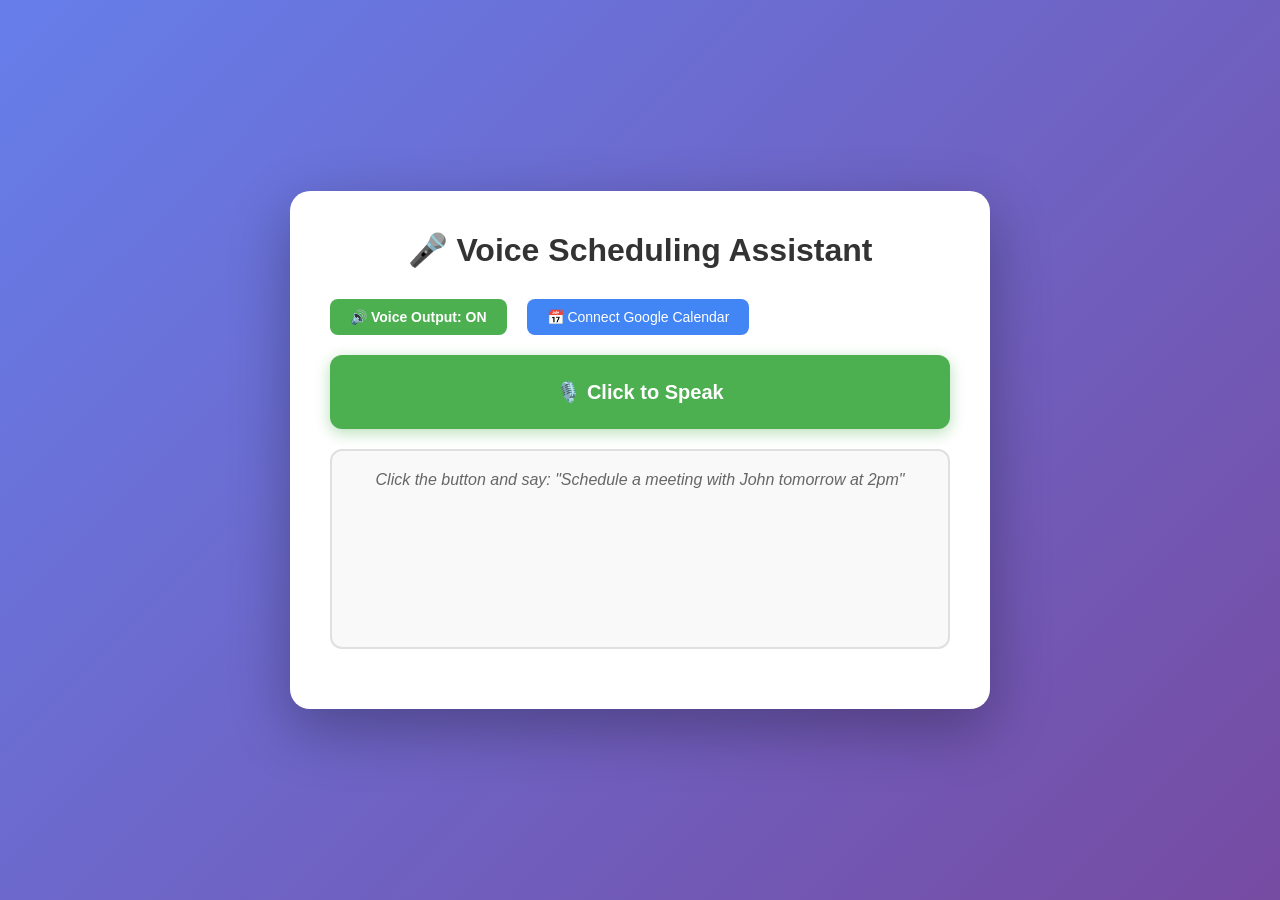
<file: index.html>
<!DOCTYPE html>
<html lang="en">
<head>
    <meta charset="UTF-8">
    <meta name="viewport" content="width=device-width, initial-scale=1.0">
    <title>Voice Scheduling Assistant</title>
    <style>
        * {
            margin: 0;
            padding: 0;
            box-sizing: border-box;
        }
        
        body {
            font-family: 'Segoe UI', Tahoma, Geneva, Verdana, sans-serif;
            background: linear-gradient(135deg, #667eea 0%, #764ba2 100%);
            min-height: 100vh;
            display: flex;
            justify-content: center;
            align-items: center;
            padding: 20px;
        }
        
        .container {
            background: white;
            padding: 40px;
            border-radius: 20px;
            box-shadow: 0 20px 60px rgba(0,0,0,0.3);
            max-width: 700px;
            width: 100%;
        }
        
        h1 {
            color: #333;
            text-align: center;
            margin-bottom: 30px;
            font-size: 2em;
        }
        
        .voice-btn {
            width: 100%;
            padding: 25px;
            font-size: 20px;
            font-weight: bold;
            background: #4CAF50;
            color: white;
            border: none;
            border-radius: 12px;
            cursor: pointer;
            transition: all 0.3s ease;
            box-shadow: 0 4px 15px rgba(76, 175, 80, 0.4);
        }
        
        .voice-btn:hover {
            background: #45a049;
            transform: translateY(-2px);
            box-shadow: 0 6px 20px rgba(76, 175, 80, 0.6);
        }
        
        .voice-btn.recording {
            background: #f44336;
            animation: pulse 1.5s infinite;
        }
        
        @keyframes pulse {
            0%, 100% { opacity: 1; }
            50% { opacity: 0.7; }
        }
        
        #conversation {
            min-height: 200px;
            max-height: 400px;
            overflow-y: auto;
            padding: 20px;
            border: 2px solid #e0e0e0;
            border-radius: 12px;
            margin: 20px 0;
            background: #f9f9f9;
        }
        
        .message {
            margin: 15px 0;
            padding: 12px;
            border-radius: 8px;
        }
        
        .user-message {
            background: #e3f2fd;
            border-left: 4px solid #2196F3;
        }
        
        .assistant-message {
            background: #f3e5f5;
            border-left: 4px solid #9c27b0;
        }
        
        .message-label {
            font-weight: bold;
            margin-bottom: 5px;
            font-size: 14px;
        }
        
        .confirmation-buttons {
            display: flex;
            gap: 10px;
            margin-top: 15px;
        }
        
        .confirm-btn, .cancel-btn {
            flex: 1;
            padding: 12px;
            border: none;
            border-radius: 8px;
            font-size: 16px;
            font-weight: bold;
            cursor: pointer;
            transition: all 0.3s;
        }
        
        .confirm-btn {
            background: #4CAF50;
            color: white;
        }
        
        .confirm-btn:hover {
            background: #45a049;
        }
        
        .cancel-btn {
            background: #f44336;
            color: white;
        }
        
        .cancel-btn:hover {
            background: #da190b;
        }
        
        .meeting-details {
            background: #e8f5e9;
            padding: 15px;
            border-radius: 8px;
            margin-top: 10px;
        }
        
        .meeting-details p {
            margin: 8px 0;
            font-size: 15px;
        }
        
        .reset-btn {
            width: 100%;
            padding: 12px;
            margin-top: 15px;
            background: #2196F3;
            color: white;
            border: none;
            border-radius: 8px;
            font-size: 16px;
            cursor: pointer;
        }
        
        .reset-btn:hover {
            background: #0b7dda;
        }
        
        .controls {
            display: flex;
            gap: 10px;
            margin-bottom: 20px;
        }
        
        .voice-toggle {
            padding: 10px 20px;
            background: #9c27b0;
            color: white;
            border: none;
            border-radius: 8px;
            cursor: pointer;
            font-size: 14px;
            font-weight: bold;
            transition: all 0.3s;
        }
        
        .voice-toggle:hover {
            background: #7b1fa2;
        }
        
        .voice-toggle.active {
            background: #4CAF50;
        }
    </style>
</head>
<body>
    <div class="container">
        <h1>🎤 Voice Scheduling Assistant</h1>
        
        <div class="controls">
            <button id="voiceToggle" class="voice-toggle active">🔊 Voice Output: ON</button>
            <button id="googleAuth" class="google-auth-btn" style="background: #4285f4; color: white; padding: 10px 20px; border: none; border-radius: 8px; cursor: pointer; font-size: 14px; margin-left: 10px;">📅 Connect Google Calendar</button>
        </div>
        
        <button id="voiceBtn" class="voice-btn">🎙️ Click to Speak</button>
        
        <div id="conversation">
            <p style="color: #666; text-align: center;"><em>Click the button and say: "Schedule a meeting with John tomorrow at 2pm"</em></p>
        </div>
        
        <button id="resetBtn" class="reset-btn" style="display: none;">🔄 Start New Conversation</button>
    </div>

    <script>
        const voiceBtn = document.getElementById('voiceBtn');
        const conversation = document.getElementById('conversation');
        const resetBtn = document.getElementById('resetBtn');
        const voiceToggle = document.getElementById('voiceToggle');
        const googleAuth = document.getElementById('googleAuth');

        // Session state
        let conversationHistory = [];
        let currentData = null;
        let awaitingConfirmation = false;
        let voiceOutputEnabled = true;
        
        // Check if user returned from OAuth
        const urlParams = new URLSearchParams(window.location.search);
        if (urlParams.get('auth') === 'success') {
            alert('✅ Google Calendar connected successfully!');
            window.history.replaceState({}, document.title, "/");
        } else if (urlParams.get('auth') === 'error') {
            alert('❌ Failed to connect Google Calendar: ' + urlParams.get('message'));
            window.history.replaceState({}, document.title, "/");
        }
        
        // Google Auth handler
        googleAuth.addEventListener('click', async () => {
            try {
                const API_BASE_URL = window.location.hostname === 'localhost' 
                    ? 'http://127.0.0.1:8000'
                    : '';
                    
                const response = await fetch(`${API_BASE_URL}/api/auth/google`);
                const data = await response.json();
                
                if (data.auth_url) {
                    window.location.href = data.auth_url;
                } else {
                    alert('Failed to initiate Google auth');
                }
            } catch (error) {
                console.error('Auth error:', error);
                alert('Failed to connect Google Calendar');
            }
        });
        
        // Text-to-Speech setup
        const synth = window.speechSynthesis;
        let utterance = null;

        // Voice toggle handler
        voiceToggle.addEventListener('click', () => {
            voiceOutputEnabled = !voiceOutputEnabled;
            voiceToggle.textContent = voiceOutputEnabled ? '🔊 Voice Output: ON' : '🔇 Voice Output: OFF';
            voiceToggle.classList.toggle('active');
            
            // Stop any ongoing speech
            if (!voiceOutputEnabled && synth.speaking) {
                synth.cancel();
            }
        });
        
        // Function to speak text
        function speak(text) {
            if (!voiceOutputEnabled) return;
            
            // Cancel any ongoing speech
            if (synth.speaking) {
                synth.cancel();
            }
            
            // Remove HTML tags for cleaner speech
            const cleanText = text.replace(/<[^>]*>/g, '').replace(/[📅🕐⏱️📋👤✅❌]/g, '');
            
            utterance = new SpeechSynthesisUtterance(cleanText);
            utterance.rate = 0.9;
            utterance.pitch = 1;
            utterance.volume = 1;
            
            // Use a pleasant voice if available
            const voices = synth.getVoices();
            const preferredVoice = voices.find(voice => 
                voice.name.includes('Female') || voice.name.includes('Samantha') || voice.name.includes('Google')
            );
            if (preferredVoice) {
                utterance.voice = preferredVoice;
            }
            
            synth.speak(utterance);
        }
        
        // Load voices (needed for some browsers)
        if (synth.onvoiceschanged !== undefined) {
            synth.onvoiceschanged = () => {
                synth.getVoices();
            };
        }
        
        const SpeechRecognition = window.SpeechRecognition || window.webkitSpeechRecognition;
        
        if (!SpeechRecognition) {
            alert('Speech recognition not supported. Use Chrome or Edge.');
            voiceBtn.disabled = true;
        }

        const recognition = new SpeechRecognition();
        recognition.lang = 'en-US';
        recognition.continuous = false;
        recognition.interimResults = false;

        let isRecording = false;

        voiceBtn.addEventListener('click', () => {
            if (!isRecording) {
                recognition.start();
            } else {
                recognition.stop();
            }
        });

        recognition.onstart = () => {
            voiceBtn.textContent = '🔴 Recording... Click to Stop';
            voiceBtn.classList.add('recording');
            isRecording = true;
        };

        recognition.onresult = (event) => {
            const speechResult = event.results[0][0].transcript;
            addMessage('user', speechResult);
            processConversation(speechResult);
        };

        recognition.onerror = (event) => {
            addMessage('error', `Error: ${event.error}`);
            resetButton();
        };

        recognition.onend = () => {
            resetButton();
        };

        function resetButton() {
            voiceBtn.textContent = '🎙️ Click to Speak';
            voiceBtn.classList.remove('recording');
            isRecording = false;
        }

        function addMessage(type, text) {
            const messageDiv = document.createElement('div');
            messageDiv.className = `message ${type}-message`;
            
            const label = document.createElement('div');
            label.className = 'message-label';
            label.textContent = type === 'user' ? 'You:' : 'Assistant:';
            
            const content = document.createElement('div');
            content.innerHTML = text;
            
            messageDiv.appendChild(label);
            messageDiv.appendChild(content);
            conversation.appendChild(messageDiv);
            conversation.scrollTop = conversation.scrollHeight;
            
            // Speak assistant messages
            if (type === 'assistant') {
                speak(text);
            }
        }

        // Helper function to calculate end time
        function calculateEndTime(startTime, durationMinutes) {
            if (!durationMinutes) return null;
            
            const [hours, minutes] = startTime.split(':').map(Number);
            const startDate = new Date();
            startDate.setHours(hours, minutes, 0, 0);
            
            const endDate = new Date(startDate.getTime() + durationMinutes * 60000);
            
            const endHours = String(endDate.getHours()).padStart(2, '0');
            const endMinutes = String(endDate.getMinutes()).padStart(2, '0');
            
            return `${endHours}:${endMinutes}`;
        }

        // Helper function to format time range
        function formatTimeRange(startTime, duration) {
            if (duration) {
                const endTime = calculateEndTime(startTime, duration);
                return `${startTime} to ${endTime}`;
            }
            return startTime;
        }

        async function processConversation(userInput) {
            try {
                conversationHistory.push(userInput);

                // Use production API or local
                const API_BASE_URL = window.location.hostname === 'localhost' 
                    ? 'http://127.0.0.1:8000'
                    : '/api';

                const response = await fetch(`${API_BASE_URL}/schedule`, {
                    method: 'POST',
                    headers: {
                        'Content-Type': 'application/json',
                    },
                    body: JSON.stringify({
                        conversation: userInput,
                        conversation_history: conversationHistory,
                        current_data: currentData,
                        access_token: ''
                    })
                });

                const data = await response.json();
                console.log('Backend response:', data);

                handleResponse(data);

            } catch (error) {
                console.error('Error:', error);
                addMessage('assistant', `❌ Error: ${error.message}`);
            }
        }

        function handleResponse(data) {
            const status = data.status;

            if (status === 'out_of_scope') {
                addMessage('assistant', data.message);
                conversationHistory.push(data.message);
            }
            else if (status === 'cancelled') {
                addMessage('assistant', data.message);
                if (data.reset) {
                    resetSession();
                }
            }
            else if (status === 'incomplete') {
                currentData = data.extracted_data;
                addMessage('assistant', data.message);
                conversationHistory.push(data.message);
                showCollectedInfo(data.extracted_data);
            }
            else if (status === 'ambiguous') {
                currentData = data.extracted_data;
                addMessage('assistant', data.message);
                conversationHistory.push(data.message);
            }
            else if (status === 'awaiting_confirmation') {
                currentData = data.extracted_data;
                awaitingConfirmation = true;
                showConfirmation(data.meeting, data.message);
                conversationHistory.push(data.message);
            }
            else if (status === 'confirmed') {
                addMessage('assistant', data.message);
                showFinalMeeting(data.meeting);
                resetSession(); // Auto-reset after successful booking
                resetBtn.style.display = 'block';
            }
            else if (status === 'error') {
                addMessage('assistant', `❌ ${data.message || data.error}`);
            }
        }

        function showCollectedInfo(extractedData) {
            let info = '<div style="background: #fff3cd; padding: 10px; border-radius: 5px; margin-top: 10px;">';
            info += '<strong>📝 Collected:</strong><br>';
            
            if (extractedData.name && extractedData.name !== 'MISSING') {
                info += `Name: ${extractedData.name}<br>`;
            }
            if (extractedData.date && extractedData.date !== 'MISSING') {
                info += `Date: ${extractedData.date}<br>`;
            }
            if (extractedData.time && extractedData.time !== 'MISSING') {
                const timeDisplay = formatTimeRange(extractedData.time, extractedData.duration);
                info += `Time: ${timeDisplay}<br>`;
            }
            if (extractedData.duration) {
                info += `Duration: ${extractedData.duration} minutes<br>`;
            }
            
            info += '</div>';
            
            const lastMessage = conversation.lastElementChild;
            if (lastMessage) {
                lastMessage.innerHTML += info;
            }
        }

        function showConfirmation(meeting, confirmationMessage) {
            let html = `<div>${confirmationMessage}</div>`;
            html += `<div class="meeting-details">`;
            html += `<p><strong>👤 Name:</strong> ${meeting.name}</p>`;
            html += `<p><strong>📅 Date:</strong> ${meeting.date}</p>`;
            
            // Show time range if duration exists
            const timeDisplay = formatTimeRange(meeting.time, meeting.duration);
            html += `<p><strong>🕐 Time:</strong> ${timeDisplay}</p>`;
            
            if (meeting.duration) {
                html += `<p><strong>⏱️ Duration:</strong> ${meeting.duration} minutes</p>`;
            }
            html += `<p><strong>📋 Title:</strong> ${meeting.title}</p>`;
            html += `</div>`;
            html += `<div class="confirmation-buttons">
                <button class="confirm-btn" onclick="confirmMeeting(true)">✅ Yes, Schedule It</button>
                <button class="cancel-btn" onclick="confirmMeeting(false)">❌ No, Cancel</button>
            </div>`;
            
            addMessage('assistant', html);
        }

        function showFinalMeeting(meeting) {
            let html = '<div class="meeting-details">';
            html += `<p><strong>👤 Name:</strong> ${meeting.name}</p>`;
            html += `<p><strong>📅 Date:</strong> ${meeting.date}</p>`;
            
            // Show time range if duration exists
            const timeDisplay = formatTimeRange(meeting.time, meeting.duration);
            html += `<p><strong>🕐 Time:</strong> ${timeDisplay}</p>`;
            
            if (meeting.duration) {
                html += `<p><strong>⏱️ Duration:</strong> ${meeting.duration} minutes</p>`;
            }
            html += `<p><strong>📋 Title:</strong> ${meeting.title}</p>`;
            html += '</div>';
            
            const lastMessage = conversation.lastElementChild;
            if (lastMessage) {
                lastMessage.innerHTML += html;
            }
        }

        async function confirmMeeting(confirmed) {
            try {
                // Use production API or local
                const API_BASE_URL = window.location.hostname === 'localhost' 
                    ? 'http://127.0.0.1:8000'
                    : '/api';

                const response = await fetch(`${API_BASE_URL}/schedule`, {
                    method: 'POST',
                    headers: {
                        'Content-Type': 'application/json',
                    },
                    body: JSON.stringify({
                        conversation: confirmed ? "yes" : "no",
                        conversation_history: conversationHistory,
                        current_data: currentData,
                        confirmation: confirmed,
                        access_token: ''
                    })
                });

                const data = await response.json();
                console.log('Confirmation response:', data);

                if (data.status === 'confirmed') {
                    addMessage('assistant', data.message);
                    showFinalMeeting(data.meeting);
                    resetBtn.style.display = 'block';
                } else if (data.status === 'cancelled') {
                    addMessage('assistant', data.message);
                    if (data.reset) {
                        resetSession();
                    }
                }

            } catch (error) {
                console.error('Error:', error);
                addMessage('assistant', `❌ Error: ${error.message}`);
            }
        }

        function resetSession() {
            conversationHistory = [];
            currentData = null;
            awaitingConfirmation = false;
        }

        resetBtn.addEventListener('click', () => {
            conversation.innerHTML = '<p style="color: #666; text-align: center;"><em>New conversation started. What would you like to schedule?</em></p>';
            resetSession();
            resetBtn.style.display = 'none';
        });

        // Make confirmMeeting available globally
        window.confirmMeeting = confirmMeeting;
    </script>
</body>
</html>
</file>
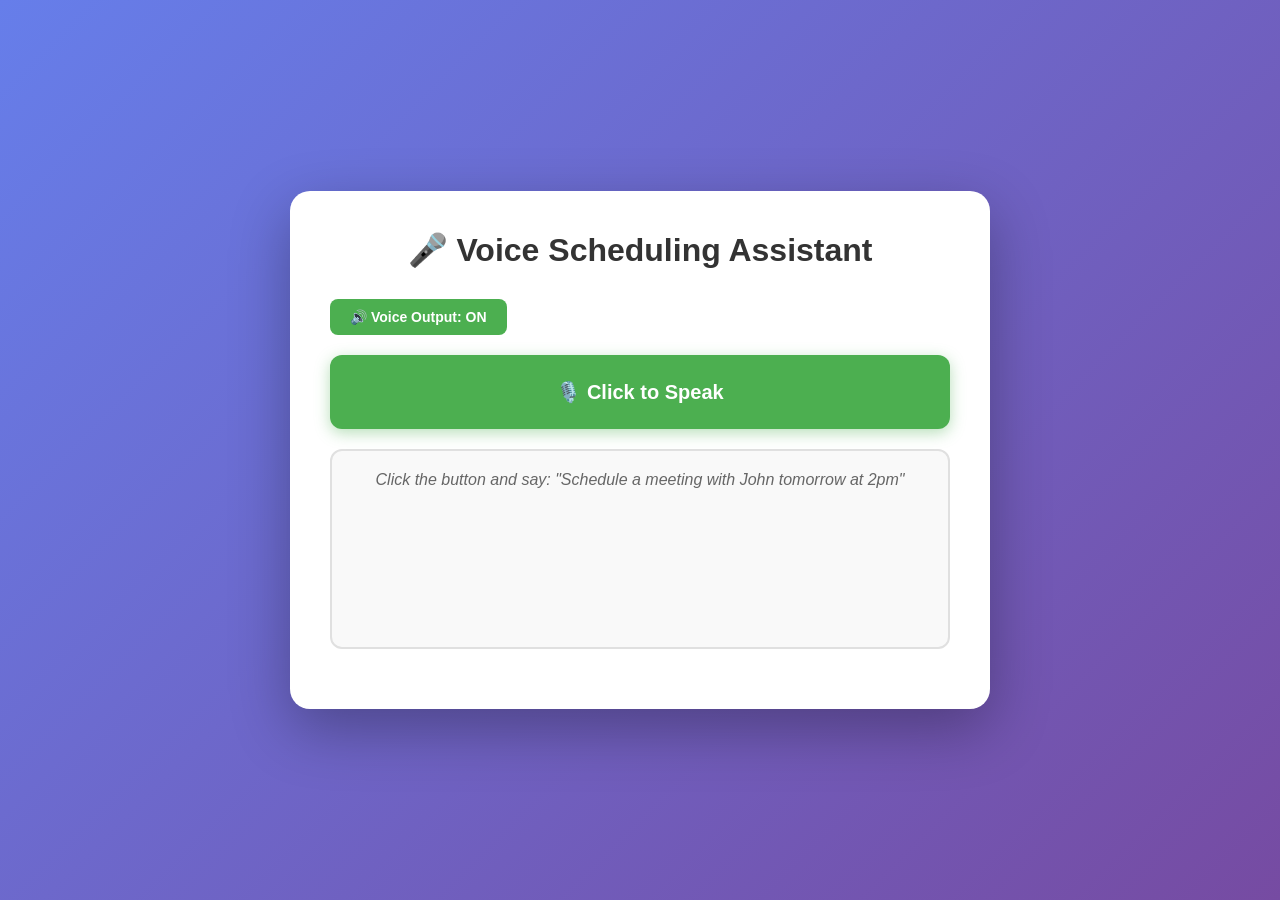
<file: frontend/index.html>
<!DOCTYPE html>
<html lang="en">
<head>
    <meta charset="UTF-8">
    <meta name="viewport" content="width=device-width, initial-scale=1.0">
    <title>Voice Scheduling Assistant</title>
    <style>
        * {
            margin: 0;
            padding: 0;
            box-sizing: border-box;
        }
        
        body {
            font-family: 'Segoe UI', Tahoma, Geneva, Verdana, sans-serif;
            background: linear-gradient(135deg, #667eea 0%, #764ba2 100%);
            min-height: 100vh;
            display: flex;
            justify-content: center;
            align-items: center;
            padding: 20px;
        }
        
        .container {
            background: white;
            padding: 40px;
            border-radius: 20px;
            box-shadow: 0 20px 60px rgba(0,0,0,0.3);
            max-width: 700px;
            width: 100%;
        }
        
        h1 {
            color: #333;
            text-align: center;
            margin-bottom: 30px;
            font-size: 2em;
        }
        
        .voice-btn {
            width: 100%;
            padding: 25px;
            font-size: 20px;
            font-weight: bold;
            background: #4CAF50;
            color: white;
            border: none;
            border-radius: 12px;
            cursor: pointer;
            transition: all 0.3s ease;
            box-shadow: 0 4px 15px rgba(76, 175, 80, 0.4);
        }
        
        .voice-btn:hover {
            background: #45a049;
            transform: translateY(-2px);
            box-shadow: 0 6px 20px rgba(76, 175, 80, 0.6);
        }
        
        .voice-btn.recording {
            background: #f44336;
            animation: pulse 1.5s infinite;
        }
        
        @keyframes pulse {
            0%, 100% { opacity: 1; }
            50% { opacity: 0.7; }
        }
        
        #conversation {
            min-height: 200px;
            max-height: 400px;
            overflow-y: auto;
            padding: 20px;
            border: 2px solid #e0e0e0;
            border-radius: 12px;
            margin: 20px 0;
            background: #f9f9f9;
        }
        
        .message {
            margin: 15px 0;
            padding: 12px;
            border-radius: 8px;
        }
        
        .user-message {
            background: #e3f2fd;
            border-left: 4px solid #2196F3;
        }
        
        .assistant-message {
            background: #f3e5f5;
            border-left: 4px solid #9c27b0;
        }
        
        .message-label {
            font-weight: bold;
            margin-bottom: 5px;
            font-size: 14px;
        }
        
        .confirmation-buttons {
            display: flex;
            gap: 10px;
            margin-top: 15px;
        }
        
        .confirm-btn, .cancel-btn {
            flex: 1;
            padding: 12px;
            border: none;
            border-radius: 8px;
            font-size: 16px;
            font-weight: bold;
            cursor: pointer;
            transition: all 0.3s;
        }
        
        .confirm-btn {
            background: #4CAF50;
            color: white;
        }
        
        .confirm-btn:hover {
            background: #45a049;
        }
        
        .cancel-btn {
            background: #f44336;
            color: white;
        }
        
        .cancel-btn:hover {
            background: #da190b;
        }
        
        .meeting-details {
            background: #e8f5e9;
            padding: 15px;
            border-radius: 8px;
            margin-top: 10px;
        }
        
        .meeting-details p {
            margin: 8px 0;
            font-size: 15px;
        }
        
        .reset-btn {
            width: 100%;
            padding: 12px;
            margin-top: 15px;
            background: #2196F3;
            color: white;
            border: none;
            border-radius: 8px;
            font-size: 16px;
            cursor: pointer;
        }
        
        .reset-btn:hover {
            background: #0b7dda;
        }
        
        .controls {
            display: flex;
            gap: 10px;
            margin-bottom: 20px;
        }
        
        .voice-toggle {
            padding: 10px 20px;
            background: #9c27b0;
            color: white;
            border: none;
            border-radius: 8px;
            cursor: pointer;
            font-size: 14px;
            font-weight: bold;
            transition: all 0.3s;
        }
        
        .voice-toggle:hover {
            background: #7b1fa2;
        }
        
        .voice-toggle.active {
            background: #4CAF50;
        }
    </style>
</head>
<body>
    <div class="container">
        <h1>🎤 Voice Scheduling Assistant</h1>
        
        <div class="controls">
            <button id="voiceToggle" class="voice-toggle active">🔊 Voice Output: ON</button>
        </div>
        
        <button id="voiceBtn" class="voice-btn">🎙️ Click to Speak</button>
        
        <div id="conversation">
            <p style="color: #666; text-align: center;"><em>Click the button and say: "Schedule a meeting with John tomorrow at 2pm"</em></p>
        </div>
        
        <button id="resetBtn" class="reset-btn" style="display: none;">🔄 Start New Conversation</button>
    </div>

    <script>
        const voiceBtn = document.getElementById('voiceBtn');
        const conversation = document.getElementById('conversation');
        const resetBtn = document.getElementById('resetBtn');
        const voiceToggle = document.getElementById('voiceToggle');

        // Session state
        let conversationHistory = [];
        let currentData = null;
        let awaitingConfirmation = false;
        let voiceOutputEnabled = true;
        
        // Text-to-Speech setup
        const synth = window.speechSynthesis;
        let utterance = null;

        // Voice toggle handler
        voiceToggle.addEventListener('click', () => {
            voiceOutputEnabled = !voiceOutputEnabled;
            voiceToggle.textContent = voiceOutputEnabled ? '🔊 Voice Output: ON' : '🔇 Voice Output: OFF';
            voiceToggle.classList.toggle('active');
            
            // Stop any ongoing speech
            if (!voiceOutputEnabled && synth.speaking) {
                synth.cancel();
            }
        });
        
        // Function to speak text
        function speak(text) {
            if (!voiceOutputEnabled) return;
            
            // Cancel any ongoing speech
            if (synth.speaking) {
                synth.cancel();
            }
            
            // Remove HTML tags for cleaner speech
            const cleanText = text.replace(/<[^>]*>/g, '').replace(/[📅🕐⏱️📋👤✅❌]/g, '');
            
            utterance = new SpeechSynthesisUtterance(cleanText);
            utterance.rate = 0.9;
            utterance.pitch = 1;
            utterance.volume = 1;
            
            // Use a pleasant voice if available
            const voices = synth.getVoices();
            const preferredVoice = voices.find(voice => 
                voice.name.includes('Female') || voice.name.includes('Samantha') || voice.name.includes('Google')
            );
            if (preferredVoice) {
                utterance.voice = preferredVoice;
            }
            
            synth.speak(utterance);
        }
        
        // Load voices (needed for some browsers)
        if (synth.onvoiceschanged !== undefined) {
            synth.onvoiceschanged = () => {
                synth.getVoices();
            };
        }
        
        const SpeechRecognition = window.SpeechRecognition || window.webkitSpeechRecognition;
        
        if (!SpeechRecognition) {
            alert('Speech recognition not supported. Use Chrome or Edge.');
            voiceBtn.disabled = true;
        }

        const recognition = new SpeechRecognition();
        recognition.lang = 'en-US';
        recognition.continuous = false;
        recognition.interimResults = false;

        let isRecording = false;

        voiceBtn.addEventListener('click', () => {
            if (!isRecording) {
                recognition.start();
            } else {
                recognition.stop();
            }
        });

        recognition.onstart = () => {
            voiceBtn.textContent = '🔴 Recording... Click to Stop';
            voiceBtn.classList.add('recording');
            isRecording = true;
        };

        recognition.onresult = (event) => {
            const speechResult = event.results[0][0].transcript;
            addMessage('user', speechResult);
            processConversation(speechResult);
        };

        recognition.onerror = (event) => {
            addMessage('error', `Error: ${event.error}`);
            resetButton();
        };

        recognition.onend = () => {
            resetButton();
        };

        function resetButton() {
            voiceBtn.textContent = '🎙️ Click to Speak';
            voiceBtn.classList.remove('recording');
            isRecording = false;
        }

        function addMessage(type, text) {
            const messageDiv = document.createElement('div');
            messageDiv.className = `message ${type}-message`;
            
            const label = document.createElement('div');
            label.className = 'message-label';
            label.textContent = type === 'user' ? 'You:' : 'Assistant:';
            
            const content = document.createElement('div');
            content.innerHTML = text;
            
            messageDiv.appendChild(label);
            messageDiv.appendChild(content);
            conversation.appendChild(messageDiv);
            conversation.scrollTop = conversation.scrollHeight;
            
            // Speak assistant messages
            if (type === 'assistant') {
                speak(text);
            }
        }

        // Helper function to calculate end time
        function calculateEndTime(startTime, durationMinutes) {
            if (!durationMinutes) return null;
            
            const [hours, minutes] = startTime.split(':').map(Number);
            const startDate = new Date();
            startDate.setHours(hours, minutes, 0, 0);
            
            const endDate = new Date(startDate.getTime() + durationMinutes * 60000);
            
            const endHours = String(endDate.getHours()).padStart(2, '0');
            const endMinutes = String(endDate.getMinutes()).padStart(2, '0');
            
            return `${endHours}:${endMinutes}`;
        }

        // Helper function to format time range
        function formatTimeRange(startTime, duration) {
            if (duration) {
                const endTime = calculateEndTime(startTime, duration);
                return `${startTime} to ${endTime}`;
            }
            return startTime;
        }

        async function processConversation(userInput) {
            try {
                conversationHistory.push(userInput);

                // Use production API or local
                const API_BASE_URL = window.location.hostname === 'localhost' 
                    ? 'http://127.0.0.1:8000'
                    : '/api';

                const response = await fetch(`${API_BASE_URL}/schedule`, {
                    method: 'POST',
                    headers: {
                        'Content-Type': 'application/json',
                    },
                    body: JSON.stringify({
                        conversation: userInput,
                        conversation_history: conversationHistory,
                        current_data: currentData,
                        access_token: ''
                    })
                });

                const data = await response.json();
                console.log('Backend response:', data);

                handleResponse(data);

            } catch (error) {
                console.error('Error:', error);
                addMessage('assistant', `❌ Error: ${error.message}`);
            }
        }

        function handleResponse(data) {
            const status = data.status;

            if (status === 'out_of_scope') {
                addMessage('assistant', data.message);
                conversationHistory.push(data.message);
            }
            else if (status === 'cancelled') {
                addMessage('assistant', data.message);
                if (data.reset) {
                    resetSession();
                }
            }
            else if (status === 'incomplete') {
                currentData = data.extracted_data;
                addMessage('assistant', data.message);
                conversationHistory.push(data.message);
                showCollectedInfo(data.extracted_data);
            }
            else if (status === 'ambiguous') {
                currentData = data.extracted_data;
                addMessage('assistant', data.message);
                conversationHistory.push(data.message);
            }
            else if (status === 'awaiting_confirmation') {
                currentData = data.extracted_data;
                awaitingConfirmation = true;
                showConfirmation(data.meeting, data.message);
                conversationHistory.push(data.message);
            }
            else if (status === 'confirmed') {
                addMessage('assistant', data.message);
                showFinalMeeting(data.meeting);
                resetBtn.style.display = 'block';
            }
            else if (status === 'error') {
                addMessage('assistant', `❌ ${data.message || data.error}`);
            }
        }

        function showCollectedInfo(extractedData) {
            let info = '<div style="background: #fff3cd; padding: 10px; border-radius: 5px; margin-top: 10px;">';
            info += '<strong>📝 Collected:</strong><br>';
            
            if (extractedData.name && extractedData.name !== 'MISSING') {
                info += `Name: ${extractedData.name}<br>`;
            }
            if (extractedData.date && extractedData.date !== 'MISSING') {
                info += `Date: ${extractedData.date}<br>`;
            }
            if (extractedData.time && extractedData.time !== 'MISSING') {
                const timeDisplay = formatTimeRange(extractedData.time, extractedData.duration);
                info += `Time: ${timeDisplay}<br>`;
            }
            if (extractedData.duration) {
                info += `Duration: ${extractedData.duration} minutes<br>`;
            }
            
            info += '</div>';
            
            const lastMessage = conversation.lastElementChild;
            if (lastMessage) {
                lastMessage.innerHTML += info;
            }
        }

        function showConfirmation(meeting, confirmationMessage) {
            let html = `<div>${confirmationMessage}</div>`;
            html += `<div class="meeting-details">`;
            html += `<p><strong>👤 Name:</strong> ${meeting.name}</p>`;
            html += `<p><strong>📅 Date:</strong> ${meeting.date}</p>`;
            
            // Show time range if duration exists
            const timeDisplay = formatTimeRange(meeting.time, meeting.duration);
            html += `<p><strong>🕐 Time:</strong> ${timeDisplay}</p>`;
            
            if (meeting.duration) {
                html += `<p><strong>⏱️ Duration:</strong> ${meeting.duration} minutes</p>`;
            }
            html += `<p><strong>📋 Title:</strong> ${meeting.title}</p>`;
            html += `</div>`;
            html += `<div class="confirmation-buttons">
                <button class="confirm-btn" onclick="confirmMeeting(true)">✅ Yes, Schedule It</button>
                <button class="cancel-btn" onclick="confirmMeeting(false)">❌ No, Cancel</button>
            </div>`;
            
            addMessage('assistant', html);
        }

        function showFinalMeeting(meeting) {
            let html = '<div class="meeting-details">';
            html += `<p><strong>👤 Name:</strong> ${meeting.name}</p>`;
            html += `<p><strong>📅 Date:</strong> ${meeting.date}</p>`;
            
            // Show time range if duration exists
            const timeDisplay = formatTimeRange(meeting.time, meeting.duration);
            html += `<p><strong>🕐 Time:</strong> ${timeDisplay}</p>`;
            
            if (meeting.duration) {
                html += `<p><strong>⏱️ Duration:</strong> ${meeting.duration} minutes</p>`;
            }
            html += `<p><strong>📋 Title:</strong> ${meeting.title}</p>`;
            html += '</div>';
            
            const lastMessage = conversation.lastElementChild;
            if (lastMessage) {
                lastMessage.innerHTML += html;
            }
        }

        async function confirmMeeting(confirmed) {
            try {
                // Use production API or local
                const API_BASE_URL = window.location.hostname === 'localhost' 
                    ? 'http://127.0.0.1:8000'
                    : '/api';

                const response = await fetch(`${API_BASE_URL}/schedule`, {
                    method: 'POST',
                    headers: {
                        'Content-Type': 'application/json',
                    },
                    body: JSON.stringify({
                        conversation: confirmed ? "yes" : "no",
                        conversation_history: conversationHistory,
                        current_data: currentData,
                        confirmation: confirmed,
                        access_token: ''
                    })
                });

                const data = await response.json();
                console.log('Confirmation response:', data);

                if (data.status === 'confirmed') {
                    addMessage('assistant', data.message);
                    showFinalMeeting(data.meeting);
                    resetBtn.style.display = 'block';
                } else if (data.status === 'cancelled') {
                    addMessage('assistant', data.message);
                    if (data.reset) {
                        resetSession();
                    }
                }

            } catch (error) {
                console.error('Error:', error);
                addMessage('assistant', `❌ Error: ${error.message}`);
            }
        }

        function resetSession() {
            conversationHistory = [];
            currentData = null;
            awaitingConfirmation = false;
        }

        resetBtn.addEventListener('click', () => {
            conversation.innerHTML = '<p style="color: #666; text-align: center;"><em>New conversation started. What would you like to schedule?</em></p>';
            resetSession();
            resetBtn.style.display = 'none';
        });

        // Make confirmMeeting available globally
        window.confirmMeeting = confirmMeeting;
    </script>
</body>
</html>
</file>
